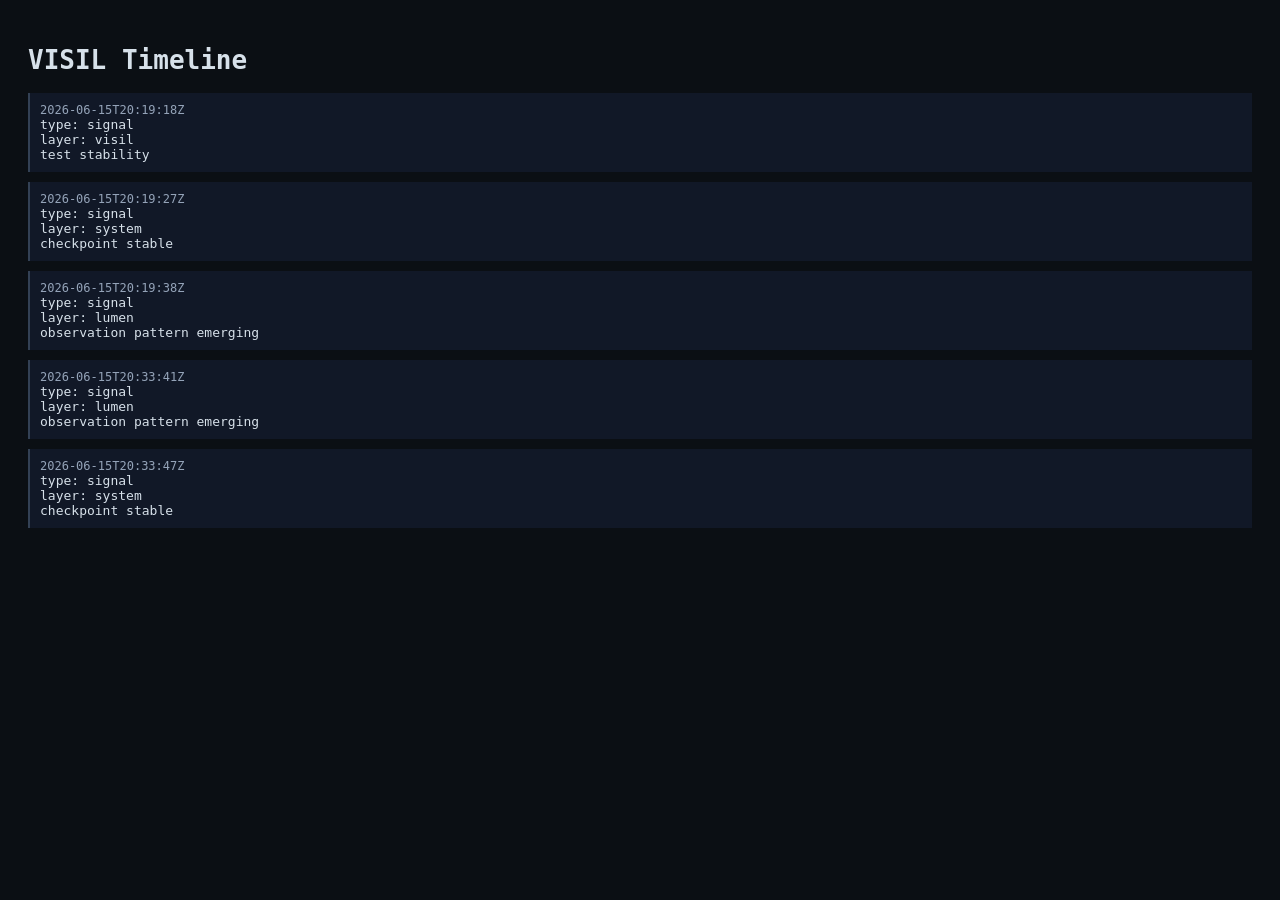
<file: index.html>
<!DOCTYPE html>
<html>
<head>
  <meta charset="UTF-8">
  <title>VISIL Timeline</title>
  <meta name="viewport" content="width=device-width, initial-scale=1.0">

  <style>
    body {
      font-family: monospace;
      background: #0b0f14;
      color: #d7e1ea;
      padding: 20px;
    }

    .event {
      border-left: 2px solid #334155;
      margin: 10px 0;
      padding: 10px;
      background: #111827;
    }

    .meta {
      font-size: 12px;
      color: #94a3b8;
    }
  </style>
</head>

<body>

<h1>VISIL Timeline</h1>
<div id="timeline">loading...</div>

<script>
async function load() {
  try {
    const res = await fetch("./system/timeline/buffer.jsonl");
    const text = await res.text();

    const lines = text.trim().split("\n");
    const el = document.getElementById("timeline");
    el.innerHTML = "";

    for (let line of lines) {
      if (!line) continue;

      const e = JSON.parse(line);

      const div = document.createElement("div");
      div.className = "event";

      div.innerHTML = `
        <div class="meta">${e.timestamp}</div>
        <div>type: ${e.type}</div>
        <div>layer: ${e.layer}</div>
        <div>${e.message}</div>
      `;

      el.appendChild(div);
    }

  } catch (e) {
    document.getElementById("timeline").innerText = "timeline load failed";
  }
}

load();
</script>

</body>
</html>
</file>
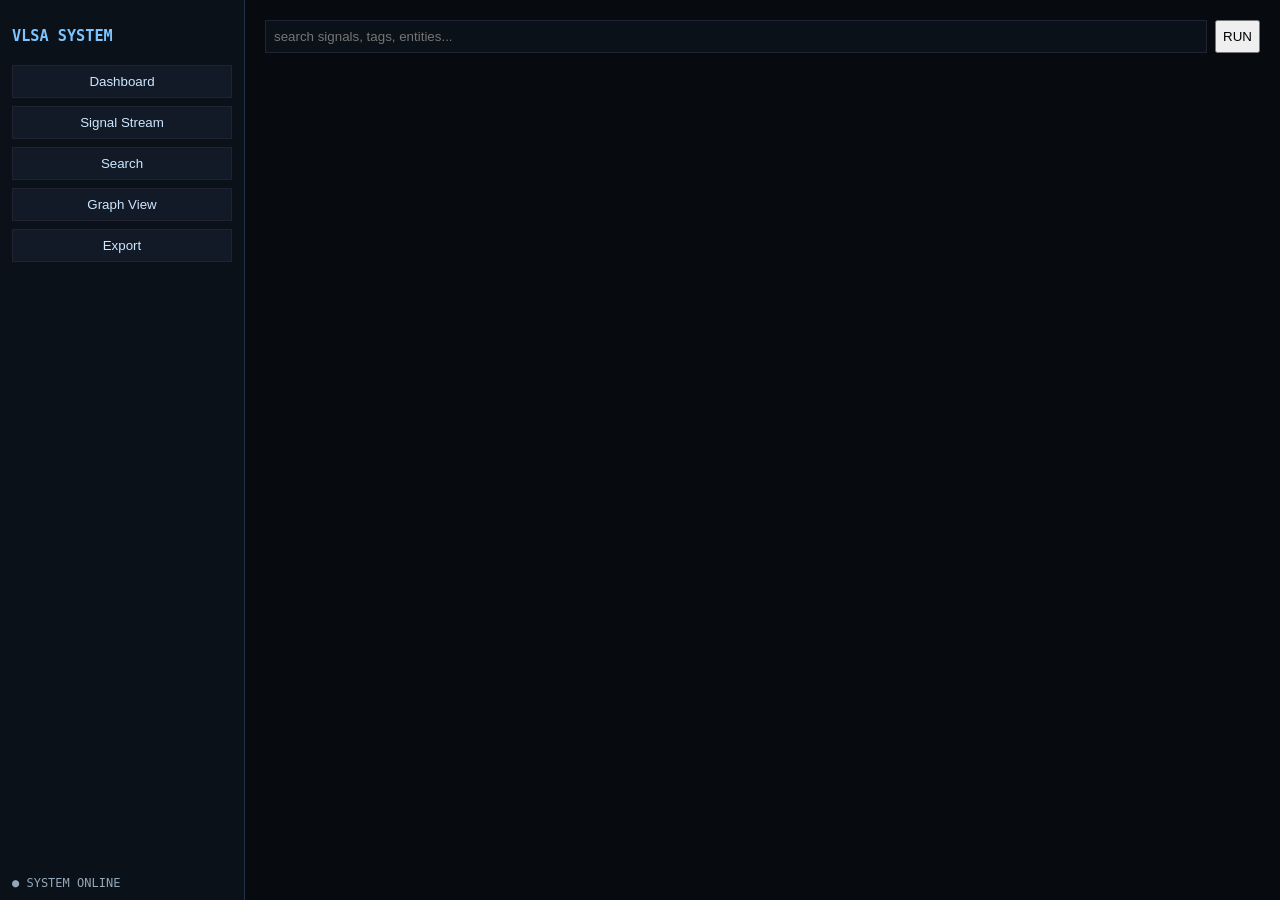
<file: docs/index.html>
<!DOCTYPE html>
<html>
<head>
<meta charset="UTF-8">
<title>VLSA Signal System</title>

<style>
body {
  margin:0;
  font-family: monospace;
  background:#070a0f;
  color:#cfe6ff;
}

#app {
  display:flex;
  height:100vh;
}

/* SIDEBAR */
#sidebar {
  width:220px;
  background:#0b1119;
  border-right:1px solid #223246;
  padding:12px;
  position:relative;
}

#sidebar h3 {
  color:#7cc4ff;
  margin-bottom:20px;
}

#sidebar button {
  width:100%;
  margin-bottom:8px;
  background:#111a26;
  border:1px solid #223;
  padding:8px;
  color:#cfe6ff;
  cursor:pointer;
}

#sidebar button:hover {
  background:#152235;
}

#status {
  position:absolute;
  bottom:10px;
  font-size:12px;
  opacity:0.7;
}

/* MAIN */
#main {
  flex:1;
  padding:20px;
  overflow:auto;
}

/* COMMAND BAR */
#cmdbar {
  display:flex;
  gap:8px;
  margin-bottom:12px;
}

#cmd {
  flex:1;
  padding:8px;
  background:#0b1119;
  border:1px solid #223;
  color:#cfe6ff;
}

/* DATA */
.entry {
  border:1px solid #223246;
  padding:8px;
  margin:6px 0;
  cursor:pointer;
  background:#0c121a;
}

.entry:hover {
  background:#111a26;
}

pre {
  white-space:pre-wrap;
}
</style>
</head>

<body>

<div id="app">

  <!-- SIDEBAR -->
  <div id="sidebar">
    <h3>VLSA SYSTEM</h3>

    <button onclick="openPanel('dashboard')">Dashboard</button>
    <button onclick="openPanel('stream')">Signal Stream</button>
    <button onclick="openPanel('search')">Search</button>
    <button onclick="openPanel('graph')">Graph View</button>
    <button onclick="openPanel('export')">Export</button>

    <div id="status">● SYSTEM ONLINE</div>
  </div>

  <!-- MAIN -->
  <div id="main">

    <div id="cmdbar">
      <input id="cmd" placeholder="search signals, tags, entities..." />
      <button onclick="runSearch()">RUN</button>
    </div>

    <div id="panel"></div>

  </div>

</div>

<script>

let GLOBAL_LOGS = [];

/* -----------------------------
   LOAD DATASET
----------------------------- */
async function loadLogs() {
  const res = await fetch("../data/logs.jsonl");
  const text = await res.text();

  GLOBAL_LOGS = text.trim().split("\n")
    .map(l => {
      try { return JSON.parse(l); } catch(e) { return null; }
    })
    .filter(Boolean);

  return GLOBAL_LOGS;
}

/* -----------------------------
   SEARCH ENGINE
----------------------------- */
function runSearch() {
  const q = document.getElementById("cmd").value.toLowerCase();

  const results = GLOBAL_LOGS.filter(l =>
    JSON.stringify(l).toLowerCase().includes(q)
  );

  renderStream(results);
}

/* -----------------------------
   MAIN ROUTER
----------------------------- */
async function openPanel(type) {

  const p = document.getElementById("panel");

  if(GLOBAL_LOGS.length === 0) {
    await loadLogs();
  }

  /* DASHBOARD */
  if(type === "dashboard") {
    p.innerHTML = `
      <h2>System Dashboard</h2>

      <div class="entry">Dataset size: ${GLOBAL_LOGS.length}</div>
      <div class="entry">Modules: vlsa / annotation / atrium</div>
      <div class="entry">Status: stable signal pipeline</div>
    `;
  }

  /* STREAM */
  if(type === "stream") {
    renderStream(GLOBAL_LOGS);
  }

  /* GRAPH */
  if(type === "graph") {
    const edges = GLOBAL_LOGS.filter(l =>
      l.entity && l.entity.startsWith("linked:")
    );

    p.innerHTML = `
      <h2>Graph View</h2>

      ${edges.length === 0 ? "<p>No links yet.</p>" : ""}

      ${edges.map(e => `
        <div class="entry">
          ${e.id || "node"} → ${e.entity}
        </div>
      `).join("")}
    `;
  }

  /* EXPORT */
  if(type === "export") {
    p.innerHTML = `
      <h2>Export Dataset</h2>

      <button onclick="downloadJSON()">Export JSON</button>
      <button onclick="downloadCSV()">Export CSV</button>
    `;
  }

  /* SEARCH MODE */
  if(type === "search") {
    p.innerHTML = `
      <h2>Search Mode</h2>
      <p>Use command bar above.</p>
    `;
  }
}

/* -----------------------------
   STREAM RENDER
----------------------------- */
function renderStream(data) {
  const p = document.getElementById("panel");

  p.innerHTML = `
    <h2>Signal Stream</h2>

    ${data.slice(-50).reverse().map(l => `
      <div class="entry">
        <b>${l.module}</b><br/>
        ${l.text || l.msg || ""}
        <br/>
        <small>${l.t || ""}</small>
      </div>
    `).join("")}
  `;
}

/* -----------------------------
   EXPORTERS
----------------------------- */
function downloadJSON() {
  const blob = new Blob([JSON.stringify(GLOBAL_LOGS, null, 2)], {
    type: "application/json"
  });

  const url = URL.createObjectURL(blob);
  const a = document.createElement("a");

  a.href = url;
  a.download = "vlsa_dataset.json";
  a.click();
}

function downloadCSV() {
  if(GLOBAL_LOGS.length === 0) return;

  const keys = Object.keys(GLOBAL_LOGS[0]);

  const csv = [
    keys.join(","),
    ...GLOBAL_LOGS.map(row =>
      keys.map(k => JSON.stringify(row[k] || "")).join(",")
    )
  ].join("\n");

  const blob = new Blob([csv], { type: "text/csv" });
  const url = URL.createObjectURL(blob);

  const a = document.createElement("a");
  a.href = url;
  a.download = "vlsa_dataset.csv";
  a.click();
}

</script>

</body>
</html>
</file>
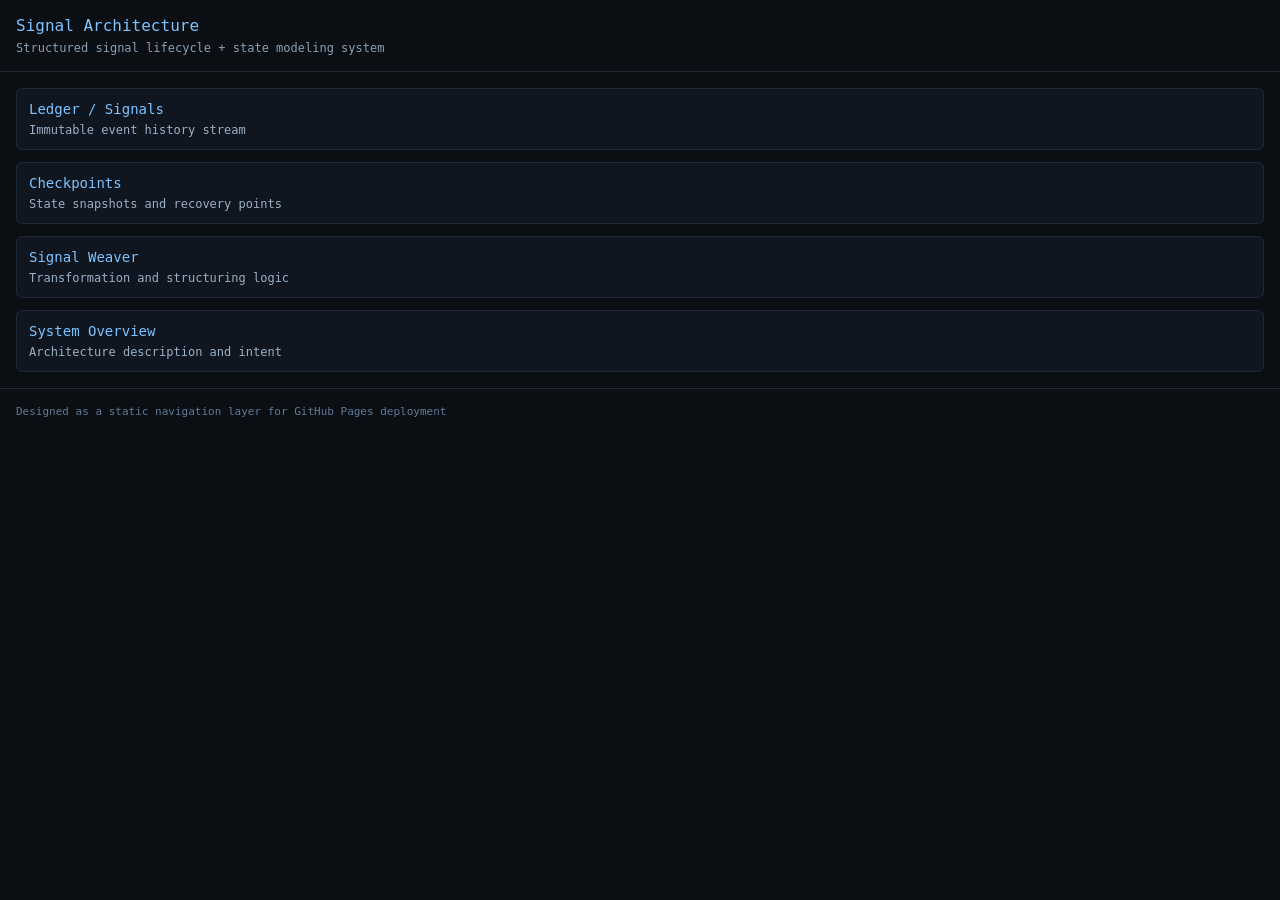
<file: ui/index.html>
<!DOCTYPE html>
<html lang="en">
<head>
<meta charset="UTF-8">
<meta name="viewport" content="width=device-width, initial-scale=1.0">
<title>Signal Architecture Navigation</title>

<style>
body {
  margin: 0;
  font-family: monospace;
  background: #0b0f14;
  color: #d6e2f0;
}

header {
  padding: 16px;
  border-bottom: 1px solid #1f2a38;
}

.title {
  font-size: 16px;
  color: #7cc4ff;
}

.subtitle {
  font-size: 12px;
  color: #8aa0b6;
  margin-top: 6px;
}

.container {
  display: grid;
  grid-template-columns: 1fr;
  gap: 12px;
  padding: 16px;
}

.card {
  border: 1px solid #1f2a38;
  padding: 12px;
  border-radius: 6px;
  background: #0f1620;
  cursor: pointer;
  transition: 0.2s;
}

.card:hover {
  background: #111c2a;
  border-color: #2a3a50;
}

.label {
  color: #7cc4ff;
  font-size: 14px;
}

.desc {
  font-size: 12px;
  color: #9bb0c5;
  margin-top: 6px;
}

.footer {
  padding: 16px;
  font-size: 11px;
  color: #5f7a96;
  border-top: 1px solid #1f2a38;
}
</style>
</head>

<body>

<header>
  <div class="title">Signal Architecture</div>
  <div class="subtitle">Structured signal lifecycle + state modeling system</div>
</header>

<div class="container">

  <div class="card" onclick="openPath('ledger/signals')">
    <div class="label">Ledger / Signals</div>
    <div class="desc">Immutable event history stream</div>
  </div>

  <div class="card" onclick="openPath('checkpoints/signals')">
    <div class="label">Checkpoints</div>
    <div class="desc">State snapshots and recovery points</div>
  </div>

  <div class="card" onclick="openPath('weaver')">
    <div class="label">Signal Weaver</div>
    <div class="desc">Transformation and structuring logic</div>
  </div>

  <div class="card" onclick="openPath('../README.md')">
    <div class="label">System Overview</div>
    <div class="desc">Architecture description and intent</div>
  </div>

</div>

<div class="footer">
Designed as a static navigation layer for GitHub Pages deployment
</div>

<script>
function openPath(path){
  window.location.href = "../" + path;
}
</script>

</body>
</html>
</file>
